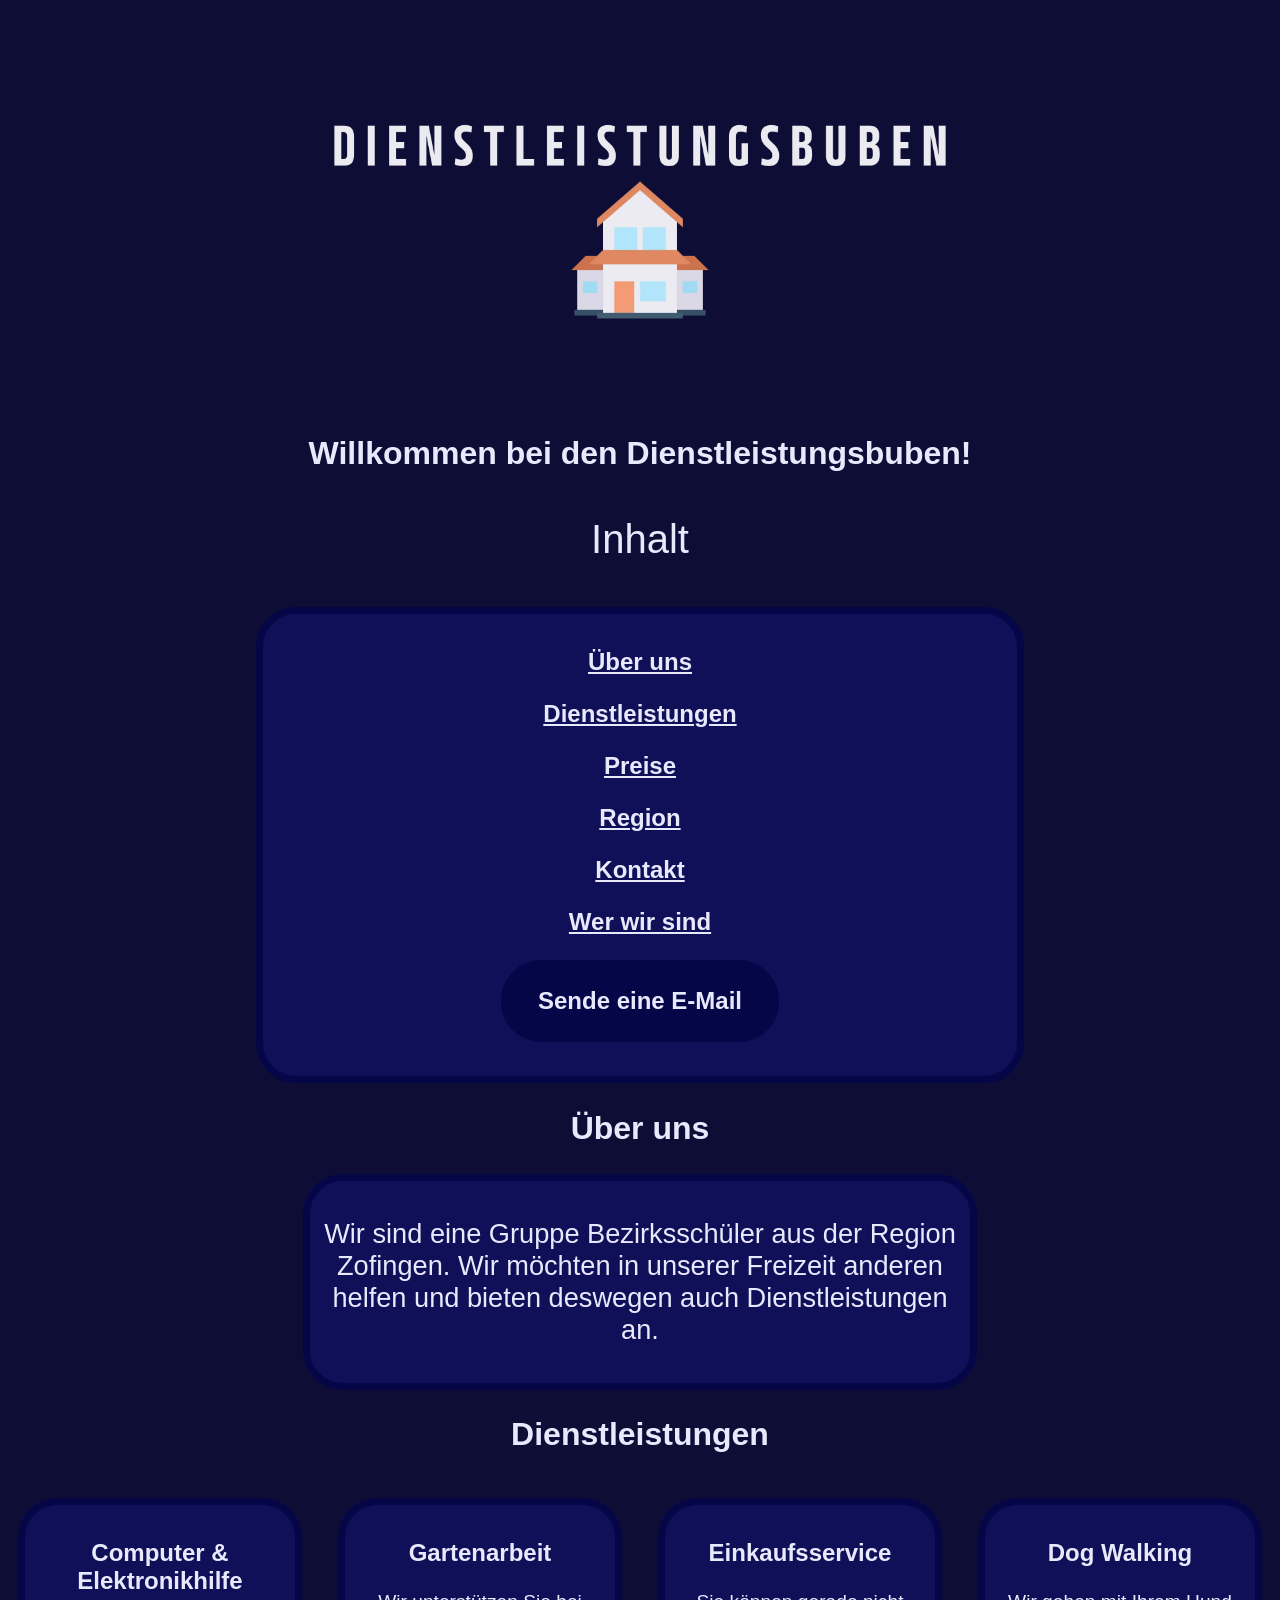
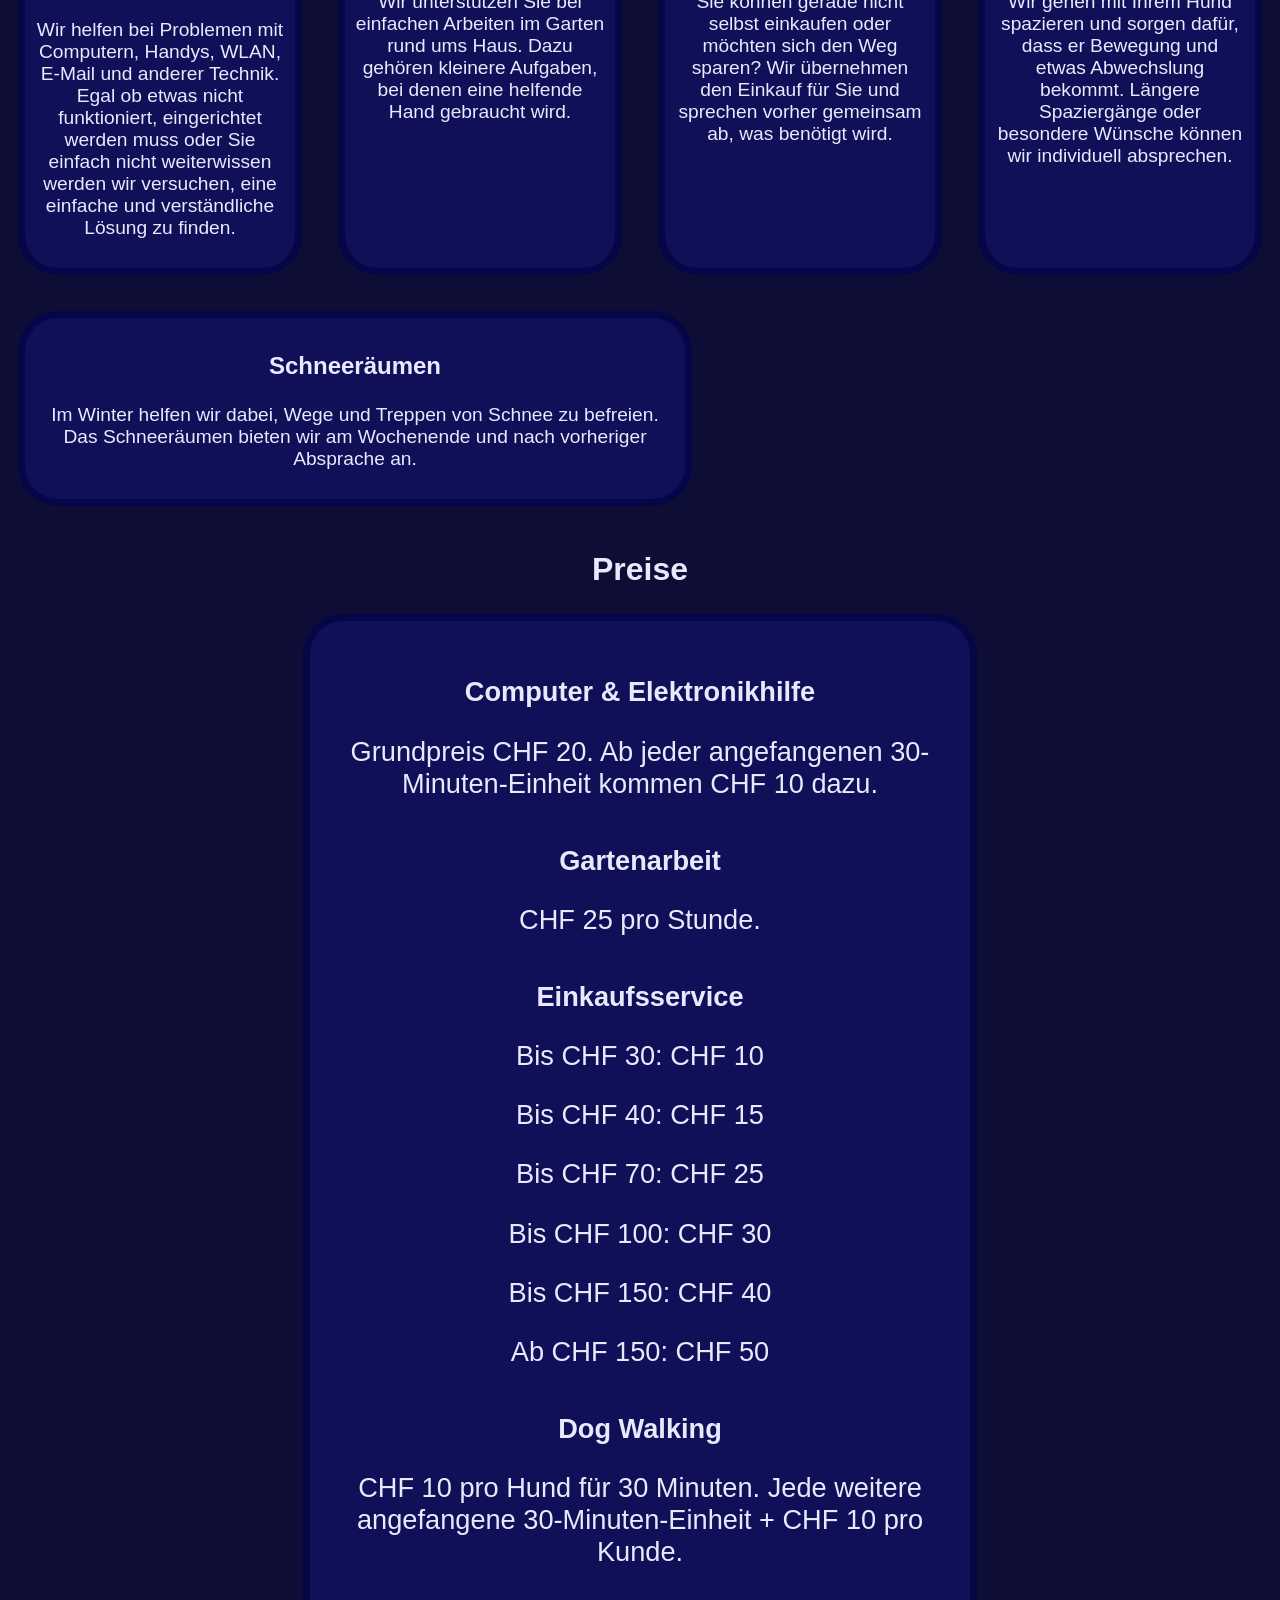
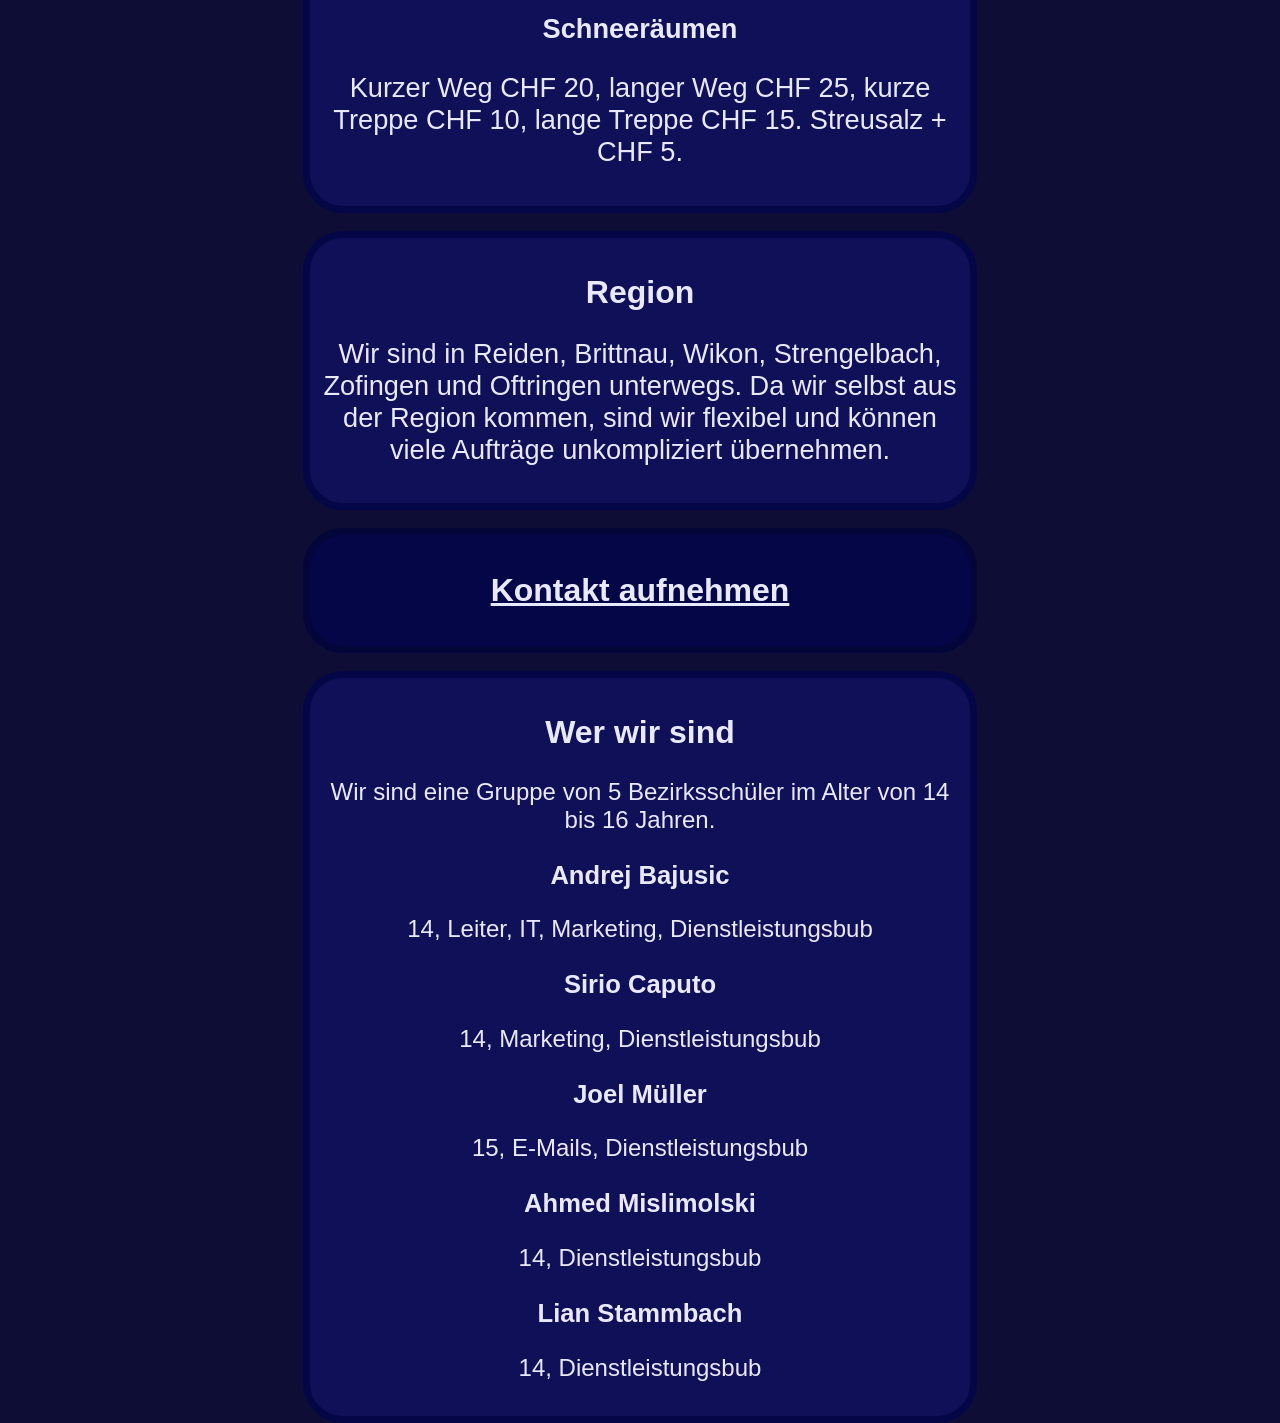
<file: index.html>
<!DOCTYPE html>
<html lang="de">
<head>
    <meta charset="UTF-8">
    <meta name="viewport" content="width=device-width, initial-scale=1.0">


    <meta name="description" content="Dienstleistungsbuben, Alltagshilfe Region Zofingen, Reiden, Brittnau, Wikon, Strengelbach, Oftringen. Computerhilfe, Gartenarbeit, Einkäufe, Hundespaziergänge, Schneeräumen.">
    <meta name="author" content="Die Dienstleistungsbuben">
    <title>Die Dienstleistungsbuben | Region Zofingen & Reiden</title>
    <meta property="og:title" content="Die Dienstleistungsbuben | Region Zofingen & Reiden">
    <link rel="canonical" href="https://dienstleistungsbuben.ch/">
    <meta property="og:locale" content="de_CH">
    <meta property="og:site_name" content="Dienstleistungsbuben">
    <meta property="og:description" content="Dienstleistungsbuben, Alltagshilfe Region Zofingen und Reiden. Computerhilfe, Gartenarbeit, Einkäufe, Hundespaziergänge, Schneeräumen.">
    <meta property="og:url" content="https://dienstleistungsbuben.ch/">
    <meta property="og:type" content="website">
    <meta property="og:image" content="https://dienstleistungsbuben.ch/preview.png">
    <meta name="robots" content="index, follow">   

    <link rel="stylesheet" href="style.css">
</head>

<body>

    <header class="kopfbereich">
        <div class="logo-bereich">
            <img src="DIENSTLEISTUNGSBUBEN.webp" alt="Logo der Dienstleistungsbuben">
            <h1>Willkommen bei den Dienstleistungsbuben!</h1>
        </div>

        <p id="startp">Inhalt</p>
        <nav class="startmenue">
                <p><a href="#ueber-uns">Über uns</a></p>
                <p><a href="#dienstleistungen">Dienstleistungen</a></p>
                <p><a href="#preise">Preise</a></p>
                <p><a href="#region">Region</a></p>
                <p><a href="#cardkontakt">Kontakt</a></p>
                <p><a href="#wer">Wer wir sind</a></p>

    <p class="button"><a href="mailto:info@dienstleistungsbuben.ch">Sende eine E-Mail</a></p>

        </nav>
    </header>

    <main>

        <h2>Über uns</h2>
        <div id="ueber-uns" class="card">
            <p>Wir sind eine Gruppe Bezirksschüler aus der Region Zofingen.
                Wir möchten in unserer Freizeit anderen helfen und bieten
                deswegen auch Dienstleistungen an.</p>
        </div>

        <div id="dienstleistungen" class="dienstleistungen">
            <h2>Dienstleistungen</h2>

            <div class="dienstleistungs-karten">

                <div id="dienstleistung-it-support" class="card carddienstleistung">
                <h3>Computer & Elektronikhilfe</h3>
                    <p>Wir helfen bei Problemen mit Computern, Handys, WLAN, E-Mail und anderer Technik. Egal ob etwas nicht funktioniert, eingerichtet werden muss oder Sie einfach nicht weiterwissen werden wir versuchen, eine einfache und verständliche Lösung zu finden.</p>
                </div>

                <div id="dienstleistung-gartenarbeit" class="card carddienstleistung">
                    <h3>Gartenarbeit</h3>
                    <p>Wir unterstützen Sie bei einfachen Arbeiten im Garten rund ums Haus. Dazu gehören kleinere Aufgaben, bei denen eine helfende Hand gebraucht wird.</p>
                </div>

                <div id="dienstleistung-einkaufsservice" class="card carddienstleistung">
                    <h3>Einkaufsservice</h3>
                    <p>Sie können gerade nicht selbst einkaufen oder möchten sich den Weg sparen? Wir übernehmen den Einkauf für Sie und sprechen vorher gemeinsam ab, was benötigt wird.</p>
                </div>

                <div id="dienstleistung-dog-walking" class="card carddienstleistung">
                    <h3>Dog Walking</h3>
                    <p>Wir gehen mit Ihrem Hund spazieren und sorgen dafür, dass er Bewegung und etwas Abwechslung bekommt. Längere Spaziergänge oder besondere Wünsche können wir individuell absprechen.</p>
                </div>

                <div id="dienstleistung-schneeraeumen" class="card carddienstleistung   ">
                    <h3>Schneeräumen</h3>
                    <p>Im Winter helfen wir dabei, Wege und Treppen von Schnee zu befreien. Das Schneeräumen bieten wir am Wochenende und nach vorheriger Absprache an.</p>
                </div>

            </div>
        </div>

    <h2>Preise</h2>

    <div class="card" id="preise">
        <p class="preis"><strong>Computer & Elektronikhilfe</strong></p>
            <p>Grundpreis CHF 20. Ab jeder angefangenen 30-Minuten-Einheit kommen CHF 10 dazu.
        </p>

        <p class="preis"><strong>Gartenarbeit</strong></p>
           <p> CHF 25 pro Stunde.
        </p>

<p class="preis"><strong>Einkaufsservice</strong></p>
<p class="einkaufsliste">Bis CHF 30: CHF 10</p>
<p class="einkaufsliste">Bis CHF 40: CHF 15</p>
<p class="einkaufsliste">Bis CHF 70: CHF 25</p>
<p class="einkaufsliste">Bis CHF 100: CHF 30</p>
<p class="einkaufsliste">Bis CHF 150: CHF 40</p>
<p class="einkaufsliste">Ab CHF 150: CHF 50</p>

        <p class="preis"><strong>Dog Walking</strong></p>
            <p>CHF 10 pro Hund für 30 Minuten. Jede weitere angefangene 30-Minuten-Einheit + CHF 10 pro Kunde.
        </p>

        <p class="preis"><strong>Schneeräumen</strong></p>
            <p>Kurzer Weg CHF 20, langer Weg CHF 25, kurze Treppe CHF 10,
            lange Treppe CHF 15. Streusalz + CHF 5.
        </p>
        </div>
</div>
        <div id="region" class="card">
            <h2>Region</h2>
            <p>Wir sind in Reiden, Brittnau, Wikon, Strengelbach, Zofingen und Oftringen unterwegs. Da wir selbst aus der Region kommen, sind wir flexibel und können viele Aufträge unkompliziert übernehmen.</p>
        </div>

        <div id="cardkontakt" class="card">

            <div class="kontakt-daten">

                <h2><a href="kontakt.html">Kontakt aufnehmen</a></h2>

            </div>
        </div>
                    <div id="wer" class="card cardname">
            <h2>Wer wir sind</h2>
            <p>Wir sind eine Gruppe von 5 Bezirksschüler im Alter von 14 bis 16 Jahren.</p>

            <h3 class="name">Andrej Bajusic</h3>
            <p>14, Leiter, IT, Marketing, Dienstleistungsbub</p>

            <h3 class="name">Sirio Caputo</h3>
            <p>14, Marketing, Dienstleistungsbub</p>

            <h3 class="name">Joel Müller</h3>
            <p>15, E-Mails, Dienstleistungsbub</p>

            <h3 class="name">Ahmed Mislimolski</h3>
            <p>14, Dienstleistungsbub</p>

            <h3 class="name">Lian Stammbach</h3>
            <p>14, Dienstleistungsbub</p>

        </div>
<script data-goatcounter="https://dienstleistungsbuben.goatcounter.com/count"
        async src="//gc.zgo.at/count.js"></script>
    </main>
</body>
</html>
</file>
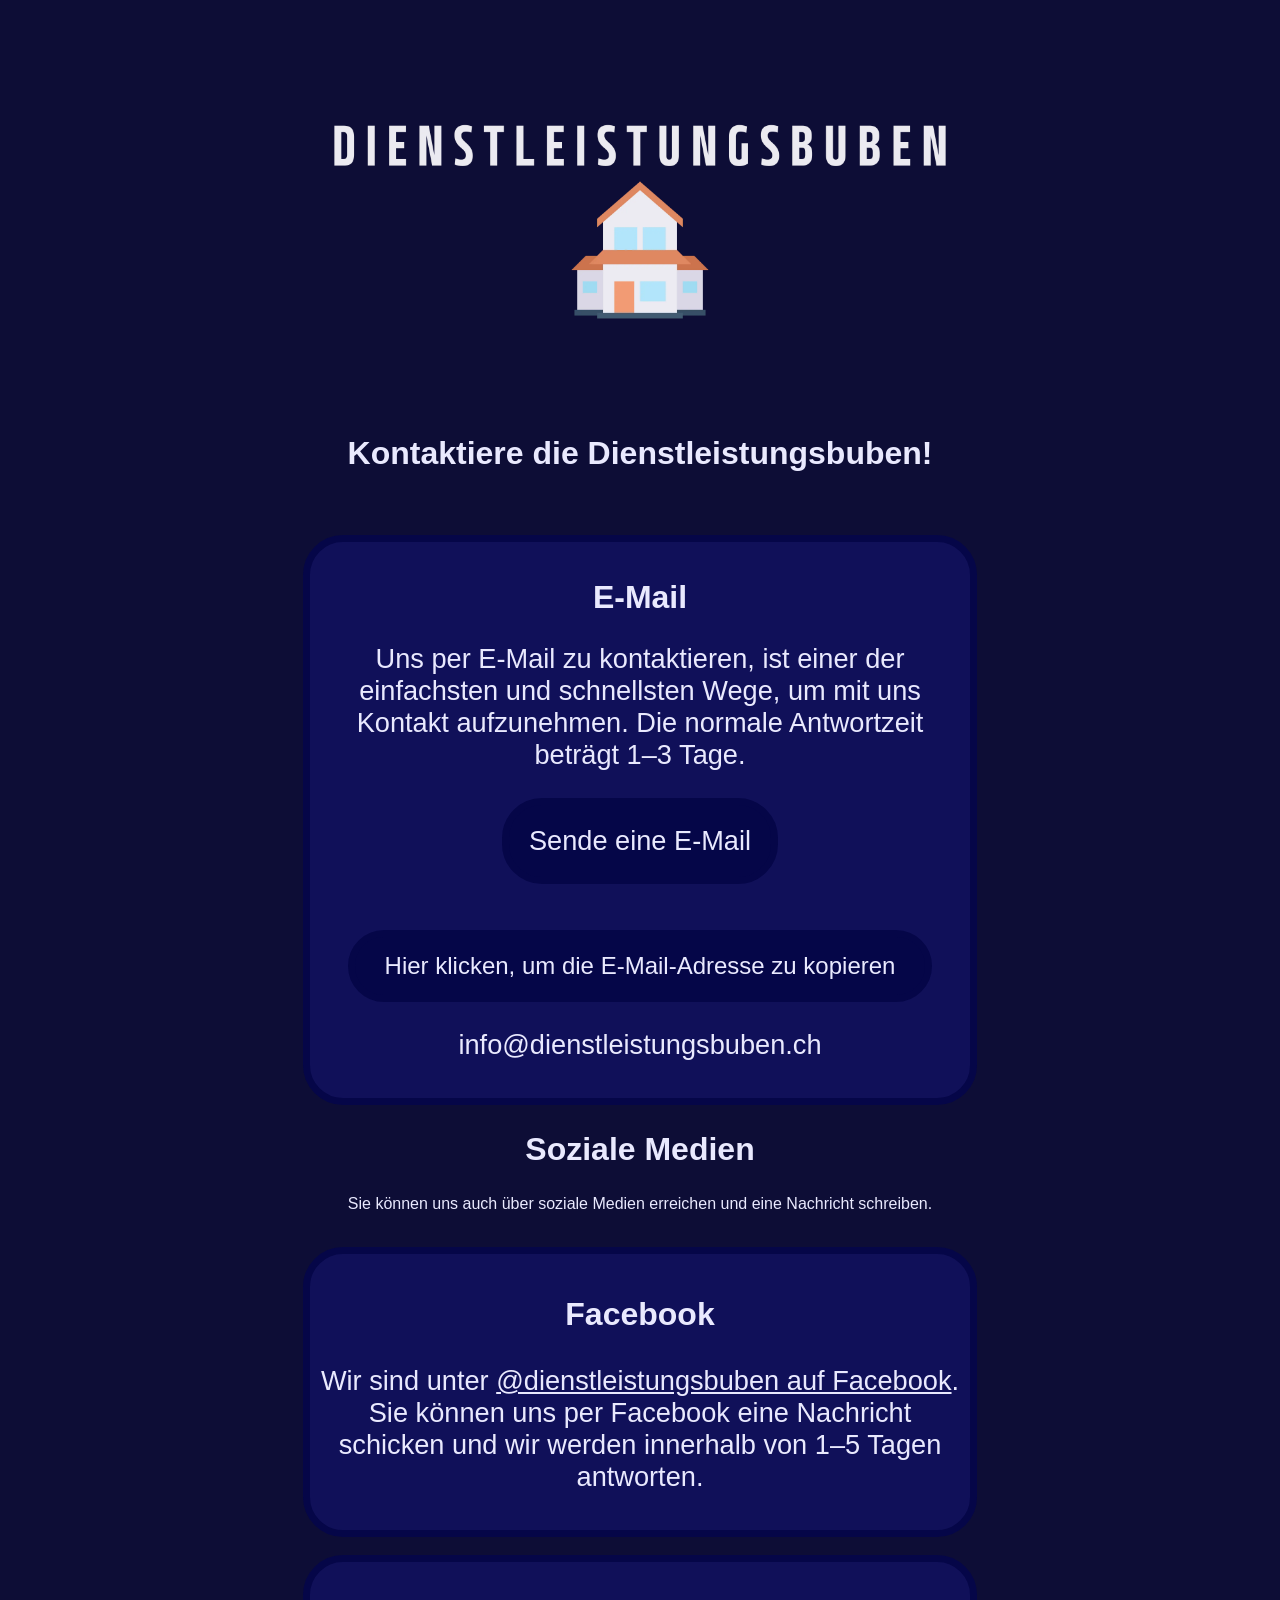
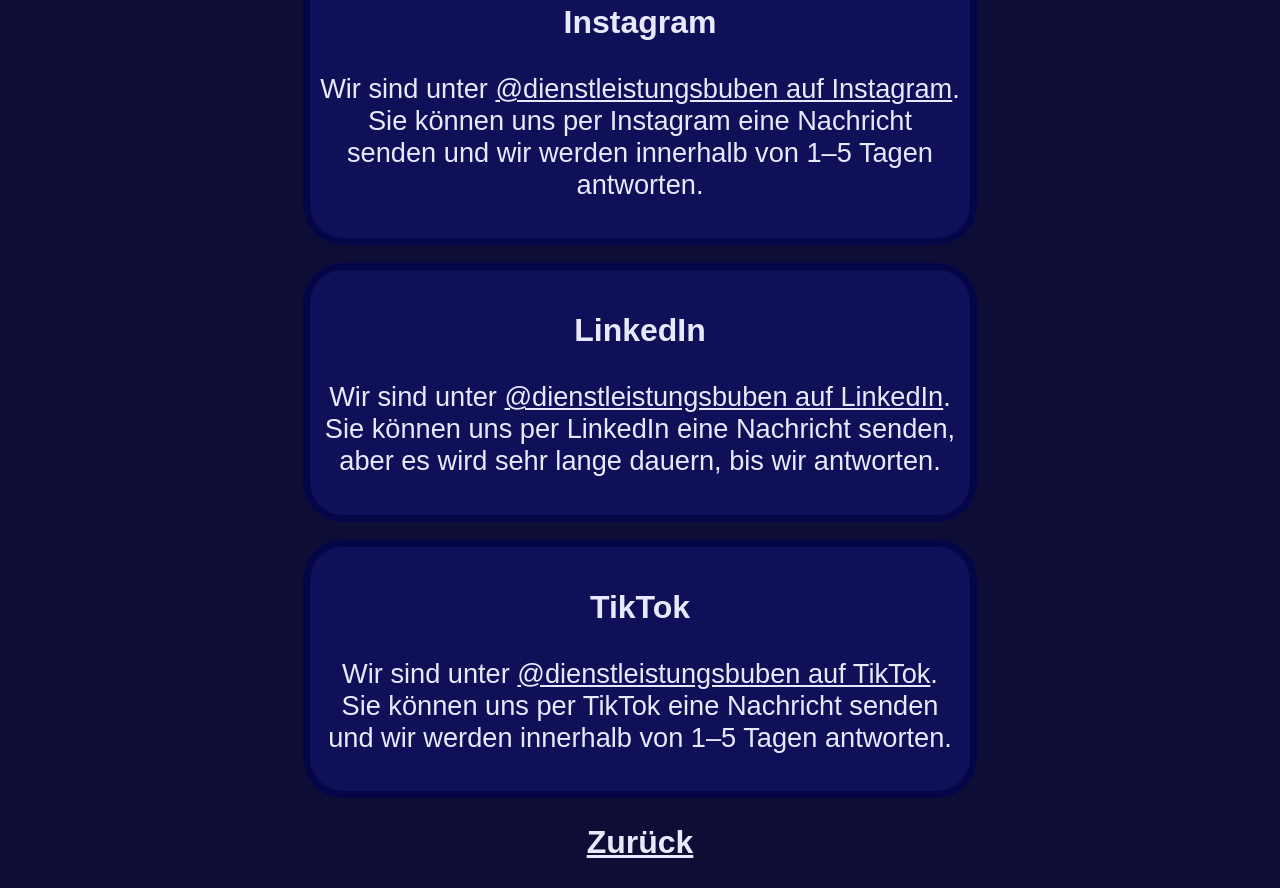
<file: kontakt.html>
<!DOCTYPE html>
    <html lang="de">
    <head>
        <meta charset="UTF-8">
        <meta name="viewport" content="width=device-width, initial-scale=1.0">
        <title>Kontakt | Die Dienstleistungsbuben</title>
        <script src="script.js" defer></script>
            <link rel="stylesheet" href="style.css">

    </head>

    <body>

        <header class="kopfbereich">
            <div class="logo-bereich">
                <img src="DIENSTLEISTUNGSBUBEN.webp" alt="Logo der Dienstleistungsbuben">
                <h1>Kontaktiere die Dienstleistungsbuben!</h1>
            </div>

        </header>

        <main>
            <div class="card">
            <h2>E-Mail</h2>
                <p>Uns per E-Mail zu kontaktieren, ist einer der einfachsten und schnellsten Wege, um mit uns Kontakt aufzunehmen. Die normale Antwortzeit beträgt 1–3 Tage.</p>
    <p class="button"><a href="mailto:info@dienstleistungsbuben.ch">Sende eine E-Mail</a></p>
                <button id="email" onclick="copyToClipboard()">Hier klicken, um die E-Mail-Adresse zu kopieren</button>
                <p>info@dienstleistungsbuben.ch</p>
                </div>
                <h2>Soziale Medien</h2>
                <p>Sie können uns auch über soziale Medien erreichen und eine Nachricht schreiben.</p>

                    <div class="dienstleistungs-karten">

                    </div>
                    <div class="card">
                    <h3>Facebook</h3>
                        <p>Wir sind unter <a class="social-link" href="https://www.facebook.com/profile.php?id=61596128671419" target="_blank" rel="noopener noreferrer">@dienstleistungsbuben auf Facebook</a>. Sie können uns per Facebook eine Nachricht schicken und wir werden innerhalb von 1–5 Tagen antworten.</p>
                    </div>

                    <div class="card">
                    <h3>Instagram</h3>
                        <p>Wir sind unter <a class="social-link" href="https://www.instagram.com/dienstleistungsbuben/" target="_blank" rel="noopener noreferrer">@dienstleistungsbuben auf Instagram</a>. Sie können uns per Instagram eine Nachricht senden und wir werden innerhalb von 1–5 Tagen antworten.</p>
                    </div>

                    <div class="card">
                    <h3>LinkedIn</h3>
                        <p>Wir sind unter <a class="social-link" href="http://linkedin.com/company/dienstleistungsbuben" target="_blank" rel="noopener noreferrer">@dienstleistungsbuben auf LinkedIn</a>. Sie können uns per LinkedIn eine Nachricht senden, aber es wird sehr lange dauern, bis wir antworten.</p>
                    </div>

                    <div class="card">
                    <h3>TikTok</h3>
                        <p>Wir sind unter <a class="social-link" href="https://www.tiktok.com/@dienstleistungsbuben" target="_blank" rel="noopener noreferrer">@dienstleistungsbuben auf TikTok</a>. Sie können uns per TikTok eine Nachricht senden und wir werden innerhalb von 1–5 Tagen antworten.</p>
                    </div>

                </div>
                <h2 class="back"><a href="index.html">Zurück</a></h2>
    <script data-goatcounter="https://dienstleistungsbuben.goatcounter.com/count"
            async src="//gc.zgo.at/count.js"></script>
        </main>
    </body>
    </html>
</file>
<file: style.css>
:root {
    --background-color: #0d0d36;
    --primary-color: #e9e9fe;
    --border-color: #101059;
    --border: 7px solid #050648;
}

body {
    background-color: var(--background-color);
    color: var(--primary-color);
    font-family: Arial, sans-serif;
    margin: 0;
    padding: 0;
    display: flex;
    flex-direction: column;
    text-align: center;
    align-items: center;
    justify-content: center;
}

img {
    margin-top: 15vh;
    max-width: 75%;
    height: auto;
}
h1 {
    margin-bottom: 5vh;
}
#startp{
    font-size: 2.5rem;
    margin-top: 0px;
}
.startmenue {
    border: var(--border);
    background-color: var(--border-color);
    color: var(--primary-color);
    font-size: 1rem;
    margin-top: 2vh;
    margin-left: 10vw;
    margin-right: 10vw;
    border-radius: 40px;
    padding: 10px;

}
.startmenue a {
    margin: 0;
    font-weight: bolder;
    padding: 10px;
    color: var(--primary-color);
}

.card {
    border: var(--border);
    background-color: var(--border-color);
    color: var(--primary-color);
    font-size: 1rem;
    margin-top: 2vh;
    margin-left: 10vw;
    margin-right: 10vw;
    border-radius: 40px;
    padding: 10px;
    transition: padding 0.3s ease;
}
.card:hover{
    padding: 40px;
    transition: padding 0.3s ease;
}
.social-link {
    color: inherit;
}

.preis {
    margin-top: 5vh;
    font-size: 1.5rem;
}

#cardkontakt {
    background-color: #050648;
    border: 7px solid #040539;
    color: var(--primary-color);
    letter-spacing: normal; 
    padding: 10px;
        
    transition:
    padding 0.3s ease,
    background-color 0.3s ease,
    color 0.3s ease;
}
#cardkontakt:hover {
    background-color: #a07200;
    color: #ffecd5;
    padding: 40px;

    transition:
    padding 0.3s ease,
    background-color 0.3s ease,
    color 0.3s ease;
}
#cardkontakt a {
    color: var(--primary-color);
    text-decoration: underline;
    font-weight: bold;
}
.name{
    margin-top: 5vh;
}
button {
    background-color: #050648;
    color: var(--primary-color);
    border: var(--border);
    border-radius: 40px;
    padding: 10px 20px;
    font-size: 1rem;
    cursor: pointer;
    margin-top: 2vh;

        transition:
    background-color 0.3s ease,
    color 0.3s ease,
    border 0.3s ease,
    letter-spacing 0.3s ease;
}
.back a{
    color: var(--primary-color);
}
button:hover {
    background-color: #a07200;
    color: #ffecd5;
    letter-spacing: 0.1rem;
    border: 7px solid #a07200;

    transition:
    background-color 0.3s ease,
    color 0.3s ease,
    border 0.3s ease,
    letter-spacing 0.3s ease;
 } /* I love hover so much */

.button{
    margin-right:auto;
    margin-left:auto;
    width: fit-content;
    background-color: #050648;
    color: var(--primary-color);
    border: var(--border);
    border-radius: 40px;
    padding: 20px 20px;
    font-size: 1.5rem;
    cursor: pointer;
    transition: background-color 0.3s ease; 
    margin-top: 2vh;
    letter-spacing: normal;
    transition:
    background-color 0.3s ease,
    color 0.3s ease,
    border 0.3s ease,
    letter-spacing 0.3s ease;;}
.button a{
    color: var(--primary-color);
    text-decoration: none;
}
.button:hover{
    background-color: #a07200;
    color: #ffecd5;
    letter-spacing: 0.3rem;
    border: 7px solid #a07200;

    transition:
    background-color 0.3s ease,
    color 0.3s ease,
    border 0.3s ease,
    letter-spacing 0.3s ease;
 } /* I love hover so much */

@media (min-width: 1024px) {
    img {
        max-width: 50%;
        margin-top: 10vh;
        margin-bottom: 0vh;
    }
    .startmenue {
        font-size: 1.5rem;
        margin-top: 5vh;
        margin-left: 20vw;
        margin-right: 20vw;
    }
    button {
        font-size: 1.5rem;
        padding: 15px 30px;
    }
    h2 {
        font-size: 2rem;
    }
    .card {
        max-width: 50vw;
        margin-left: auto;
        margin-right: auto;
        align-items: center;
        text-align: center;
    }
    h3 {
        font-size: 2rem;
    }
    .card p {
        font-size: 1.7rem;
    }

    .dienstleistungs-karten {
        display: flex;
        flex-direction: row;
        flex-wrap: wrap;
    }
    .carddienstleistung {
        flex: 1;
            flex-grow: 1;      /* Can grow */
    flex-shrink: 1;    /* Can shrink */
    flex-basis: 200px; /* Preferred starting width */
        margin: 2vh;
    }
    .carddienstleistung h3 {
        font-size: 1.5rem;
    }
    .carddienstleistung p {
        font-size: 1.2rem;
    }
    .name{
        font-size: 1.6rem;
        margin-top: 3vh;
    }
    .cardname p{
        font-size: 1.5rem;
    }   
}
</file>
